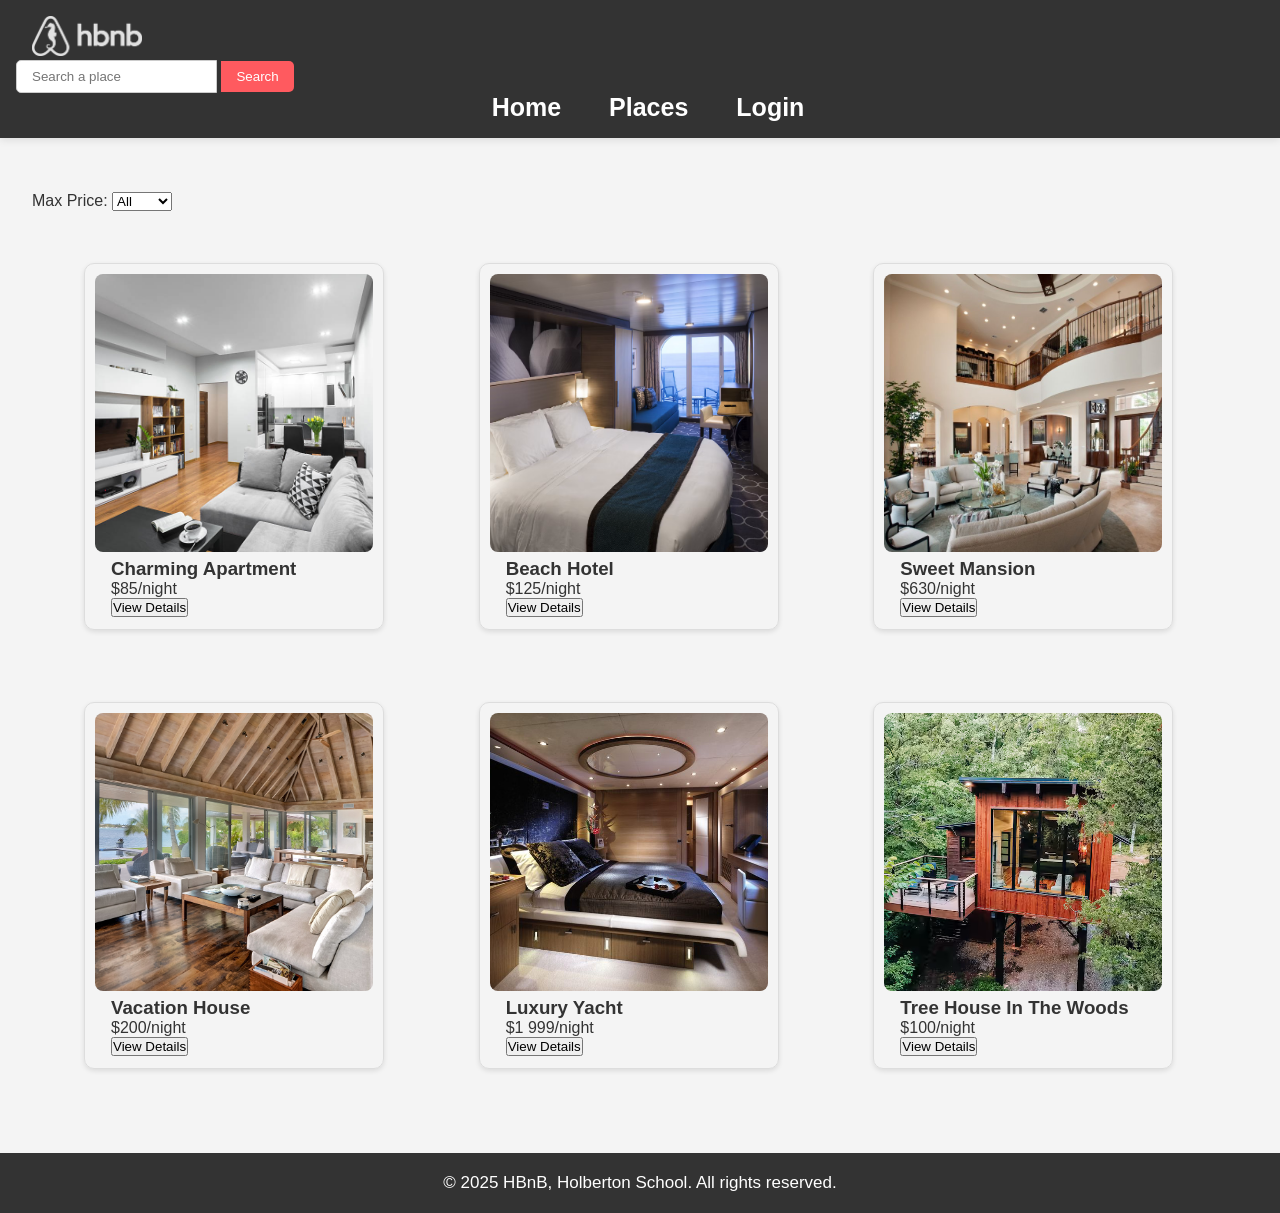
<file: part4/index.html>
<!DOCTYPE html>
<html lang="en">
  <head>
    <meta charset="UTF-8" />
    <meta name="viewport" content="width=device-width, initial-scale=1.0" />
    <title>List of Places</title>
    <link rel="stylesheet" href="styles.css" />
    <link rel="icon" href="images/icon.png" type="image/png" />
  </head>
  <body>
    <header>
      <nav>
        <div id="header"></div>
      </nav>
    </header>
    <main>
      <!-- ------ HEADER ------ -->
      <section id="filter">
        <label for="price-filter">Max Price:</label>
        <select id="price-filter">
          <!-- Options will be populated dynamically -->
          <option value="all">All</option>
          <option value="100">100$</option>
          <option value="500">500$</option>
          <option value="1000">1000$</option>
        </select>
      </section>
      <section id="places-list" class="places-grid">
        <div class="place-card" data-price="85">
          <img
            class="place-img"
            src="images/apprt.png"
            alt="Appartement"
            style="width: 100%"
          />
          <div class="container">
            <h3>Charming Apartment</h3>
            <p>$85/night</p>
            <button
              class="details-button"
              onclick="location.href='place.html?id=1'"
            >
              View Details
            </button>
          </div>
        </div>
        <div class="place-card" data-price="125">
          <img
            class="place-img"
            src="images/cruise.png"
            alt="Cruise"
            style="width: 100%"
          />
          <div class="container">
            <h3>Beach Hotel</h3>
            <p>$125/night</p>
            <button
              class="details-button"
              onclick="location.href='place.html?id=2'"
            >
              View Details
            </button>
          </div>
        </div>
        <div class="place-card" data-price="630">
          <img
            class="place-img"
            src="images/mansion.png"
            alt="Mansion"
            style="width: 100%"
          />
          <div class="container">
            <h3>Sweet Mansion</h3>
            <p>$630/night</p>
            <button
              class="details-button"
              onclick="location.href='place.html?id=3'"
            >
              View Details
            </button>
          </div>
        </div>
        <div class="place-card" data-price="200">
          <img
            class="place-img"
            src="images/vacation.png"
            alt="Vacation House"
            style="width: 100%"
          />
          <div class="container">
            <h3>Vacation House</h3>
            <p>$200/night</p>
            <button
              class="details-button"
              onclick="location.href='place.html?id=4'"
            >
              View Details
            </button>
          </div>
        </div>
        <div class="place-card" data-price="1999">
          <img
            class="place-img"
            src="images/yacht.png"
            alt="Yacht"
            style="width: 100%"
          />
          <div class="container">
            <h3>Luxury Yacht</h3>
            <p>$1 999/night</p>
            <button
              class="details-button"
              onclick="location.href='place.html?id=5'"
            >
              View Details
            </button>
          </div>
        </div>
        <div class="place-card" data-price="85">
          <img
            class="place-img"
            src="images/tree.png"
            alt="Tree House"
            style="width: 100%"
          />
          <div class="container">
            <h3>Tree House In The Woods</h3>
            <p>$100/night</p>
            <button
              class="details-button"
              onclick="location.href='place.html?id=6'"
            >
              View Details
            </button>
          </div>
        </div>
      </section>
    </main>
    <div id="footer"></div>

    <script src="scripts.js"></script>
    <script src="include.js"></script>
  </body>
</html>
</file>
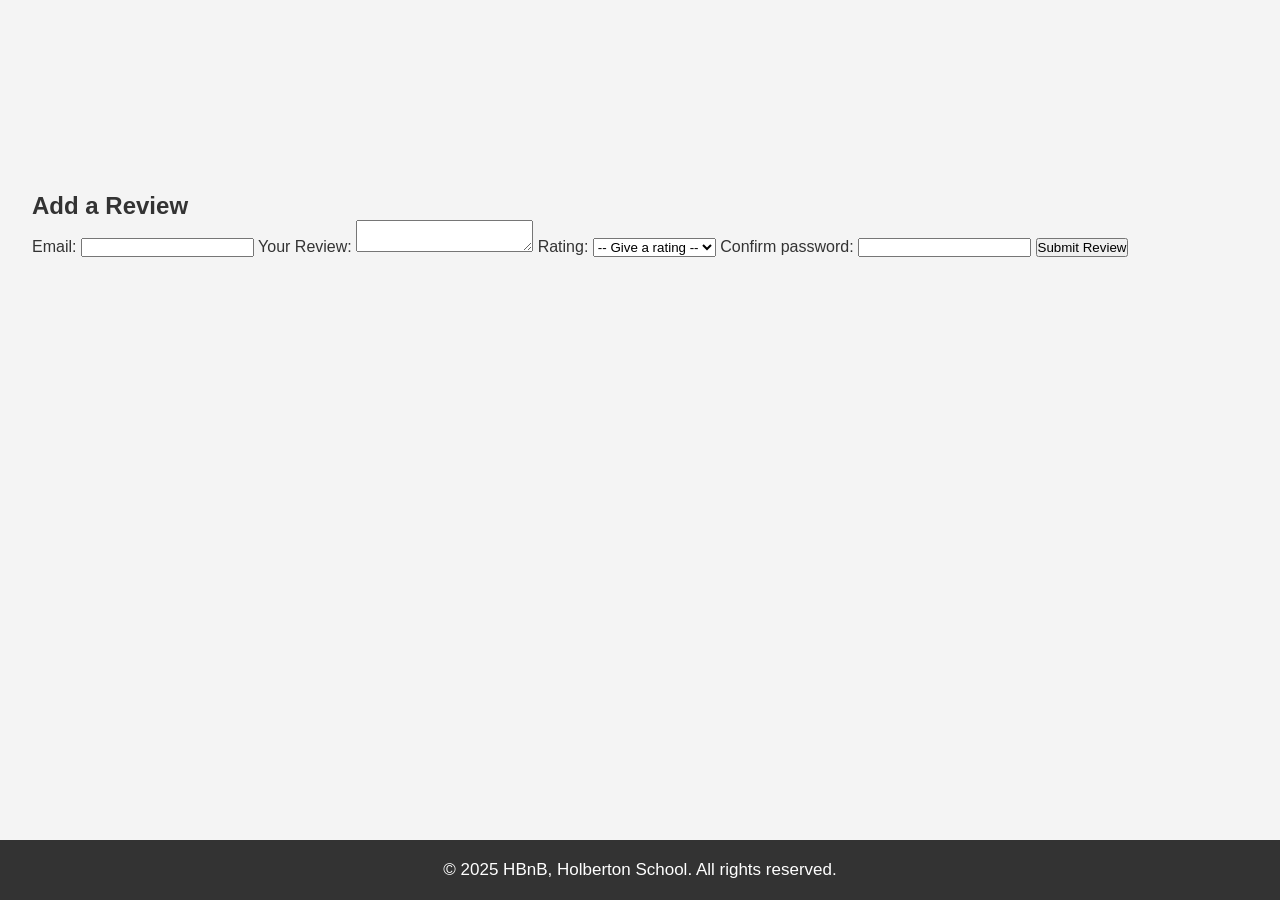
<file: part4/add_review.html>
<!DOCTYPE html>
<html lang="en">
<head>
    <meta charset="UTF-8">
    <meta name="viewport" content="width=device-width, initial-scale=1.0">
    <title>Add Review</title>
    <link rel="stylesheet" href="styles.css">
</head>
<body>
    <main>
        <!-- Add something to idfentify the place you're reviewing -->
        <form id="review-form">
            <h2>Add a Review</h2>
            <label for="email">Email:</label>
            <input type="email" id="email" name="email" required>

            <label for="review">Your Review:</label>
            <textarea id="review" name="review" required></textarea>
            <label for="rating">Rating:</label>
            <select id="rating" name="rating" required>
                <option value="">-- Give a rating --</option>
                <option value="1">★ 1</option>
                <option value="2">★★ 2</option>
                <option value="3">★★★ 3</option>
                <option value="4">★★★★ 4</option>
                <option value="5">★★★★★ 5</option>
            </select>
            <label for="password">Confirm password:</label>
            <input type="password" id="password" name="password" required>
            <button type="submit">Submit Review</button>
        </form>
    </main>
    <div id="footer"></div>
    
    <script src="scripts.js"></script>
    <script src="include.js"></script>
</body>
</html>
</file>
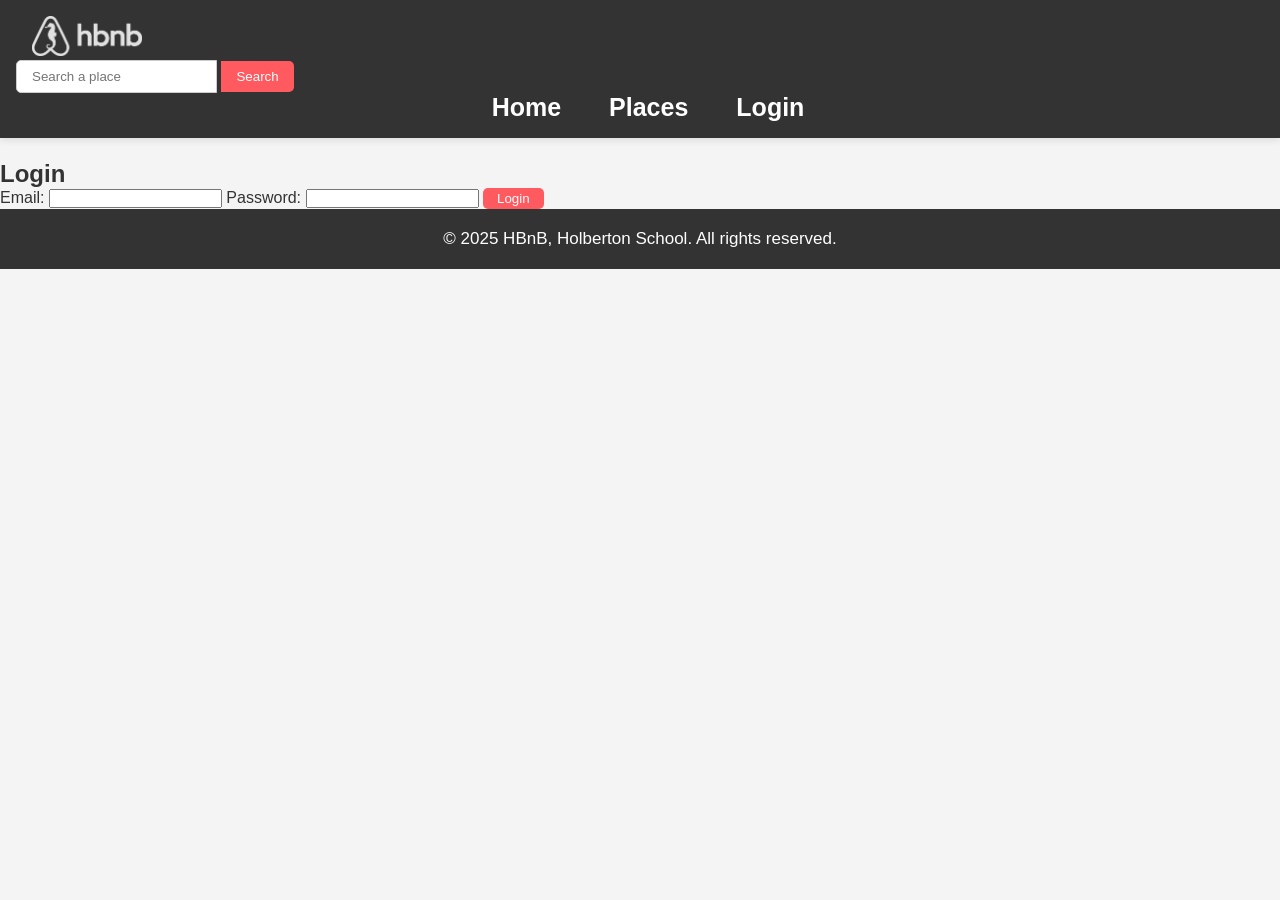
<file: part4/login.html>
<!DOCTYPE html>
<html lang="en">
<head>
    <meta charset="UTF-8">
    <meta name="viewport" content="width=device-width, initial-scale=1.0">
    <title>Login</title>
    <link rel="stylesheet" href="styles.css">
</head>
<body>
    <header>
        <nav>
            <div id="header"></div>
        </nav>
    </header>
        <form id="login-form">
            <h2>Login</h2>
            <label for="email">Email:</label>
            <input type="email" id="email" name="email" required>
            
            <label for="password">Password:</label>
            <input type="password" id="password" name="password" required>
            
            <button type="submit" id="log-button">Login</button>
            
        </form>
    </main>
    <div id="footer"></div>
    
    <script src="scripts.js"></script>
    <script src="include.js"></script>
</body>
</html>
</file>
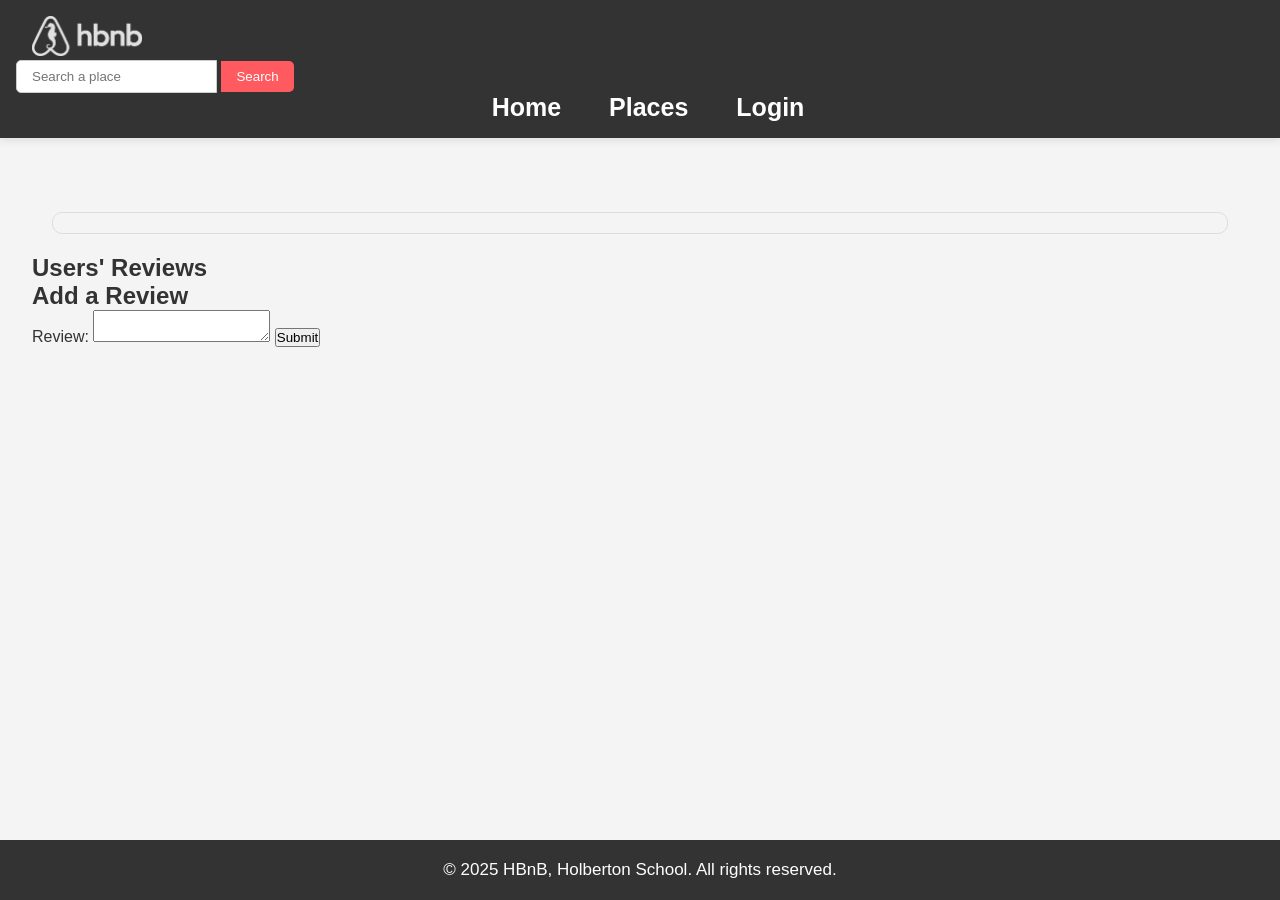
<file: part4/place.html>
<!DOCTYPE html>
<html lang="en">
  <head>
    <meta charset="UTF-8" />
    <meta name="viewport" content="width=device-width, initial-scale=1.0" />
    <title>Place Details</title>
    <link rel="stylesheet" href="styles.css" />
  </head>
  <body>
    <header>
      <nav>
        <div id="header"></div>
      </nav>
    </header>
    <main>
      <section id="place-details" class="place-details">
        <!-- Place details will be populated dynamically -->
      </section>
      <section id="reviews">
        <h1>Users' Reviews</h1>
        <ul id="review-list">
          <!-- Reviews will be populated dynamically -->
        </ul>
      </section>
      <section id="add-review">
        <h2>Add a Review</h2>
        <form id="review-form">
          <label for="review-text">Review:</label>
          <textarea id="review-text" name="review-text" required></textarea>

          <button type="submit">Submit</button>
        </form>
      </section>
    </main>
    <div id="footer"></div>

    <script src="scripts.js"></script>
    <script src="include.js"></script>
  </body>
</html>
</file>
<file: part4/styles.css>
/* 
  This is a SAMPLE File to get you started. Follow the instructions on the project to complete the tasks. 
  You'll probably need to override some of theese styles.
*/

* {
  box-sizing: border-box;
  margin: 0;
  padding: 0;
  font-family: Arial, sans-serif;
}

html,
body {
  background-color: #f4f4f4;
  color: #333;
  height: 100%;
  margin: 0;
  display: flex;
  flex-direction: column;
  padding-top: 80px;
}

main {
  flex: 1;
}

header {
  position: fixed;
  top: 0;
  left: 0;
  width: 100%;
  background-color: #333;
  color: #fff;
  padding: 1rem;
  box-shadow: 0 2px 8px rgba(0, 0, 0, 0.1);
}

.logo {
  flex-shrink: 0;
}

.logo img {
  height: 40px;
}

#log-button {
  padding: 3px 14px;
  background-color: #ff5a5f;
  color: white;
  border: none;
  border-radius: 5px;
  cursor: pointer;
}

#search-button {
  padding: 8px 15px;
  background-color: #ff5a5f;
  color: white;
  border: none;
  border-radius: 0 5px 5px 0;
  cursor: pointer;
}

.search-bar {
  flex: 1;
  margin: 0 px;
  display: flex;
}

.search-bar input {
  padding: 8px 15px;
  border-radius: 5px 0 0 5px;
  border: 1px solid #ccc;
}

.bar-menu {
  display: flex;
  justify-content: center;
  gap: 2rem;
  font-size: 25px;
}

.bar-menu a {
  color: #fff;
  text-decoration: none;
  font-weight: bold;
}

.bar-menu a:hover {
  color: #ff5a5f;
}

nav a {
  color: #fff;
  text-decoration: none;
  margin-left: 1rem;
}

nav a:hover {
  color: #ff5a5f;
}

main {
  padding: 2rem;
  flex: 1;
}

.place-card {
  border: 1px solid #ddd;
  border-radius: 10px;
  padding: 10px;
  margin: 20px;
  width: 300px;
  box-shadow: 0 2px 5px rgba(0, 0, 0, 0.1);
}

.place-card:hover {
  box-shadow: 0 8px 16px 0 rgba(0, 0, 0, 0.2);
  color: #ff5a5f;
}

.place-img {
  width: 100%;
  aspect-ratio: 1 / 1;
  object-fit: cover;
  border-radius: 8px; /* optionnel : arrondir les coins */
}

.place-details,
.review-card {
  margin: 20px;
  padding: 10px;
  border: 1px solid #ddd;
  border-radius: 10px;
}

.container {
  padding: 2px 16px;
}

footer {
  background-color: #333;
  color: #fff;
  text-align: center;
  padding: 20px 10px;
  font-size: 17px;
}

.places-grid {
  display: grid;
  grid-template-columns: repeat(auto-fit, minmax(280px, 1fr));
  gap: 2rem;
  padding: 2rem;
  justify-content: center;
}
</file>
